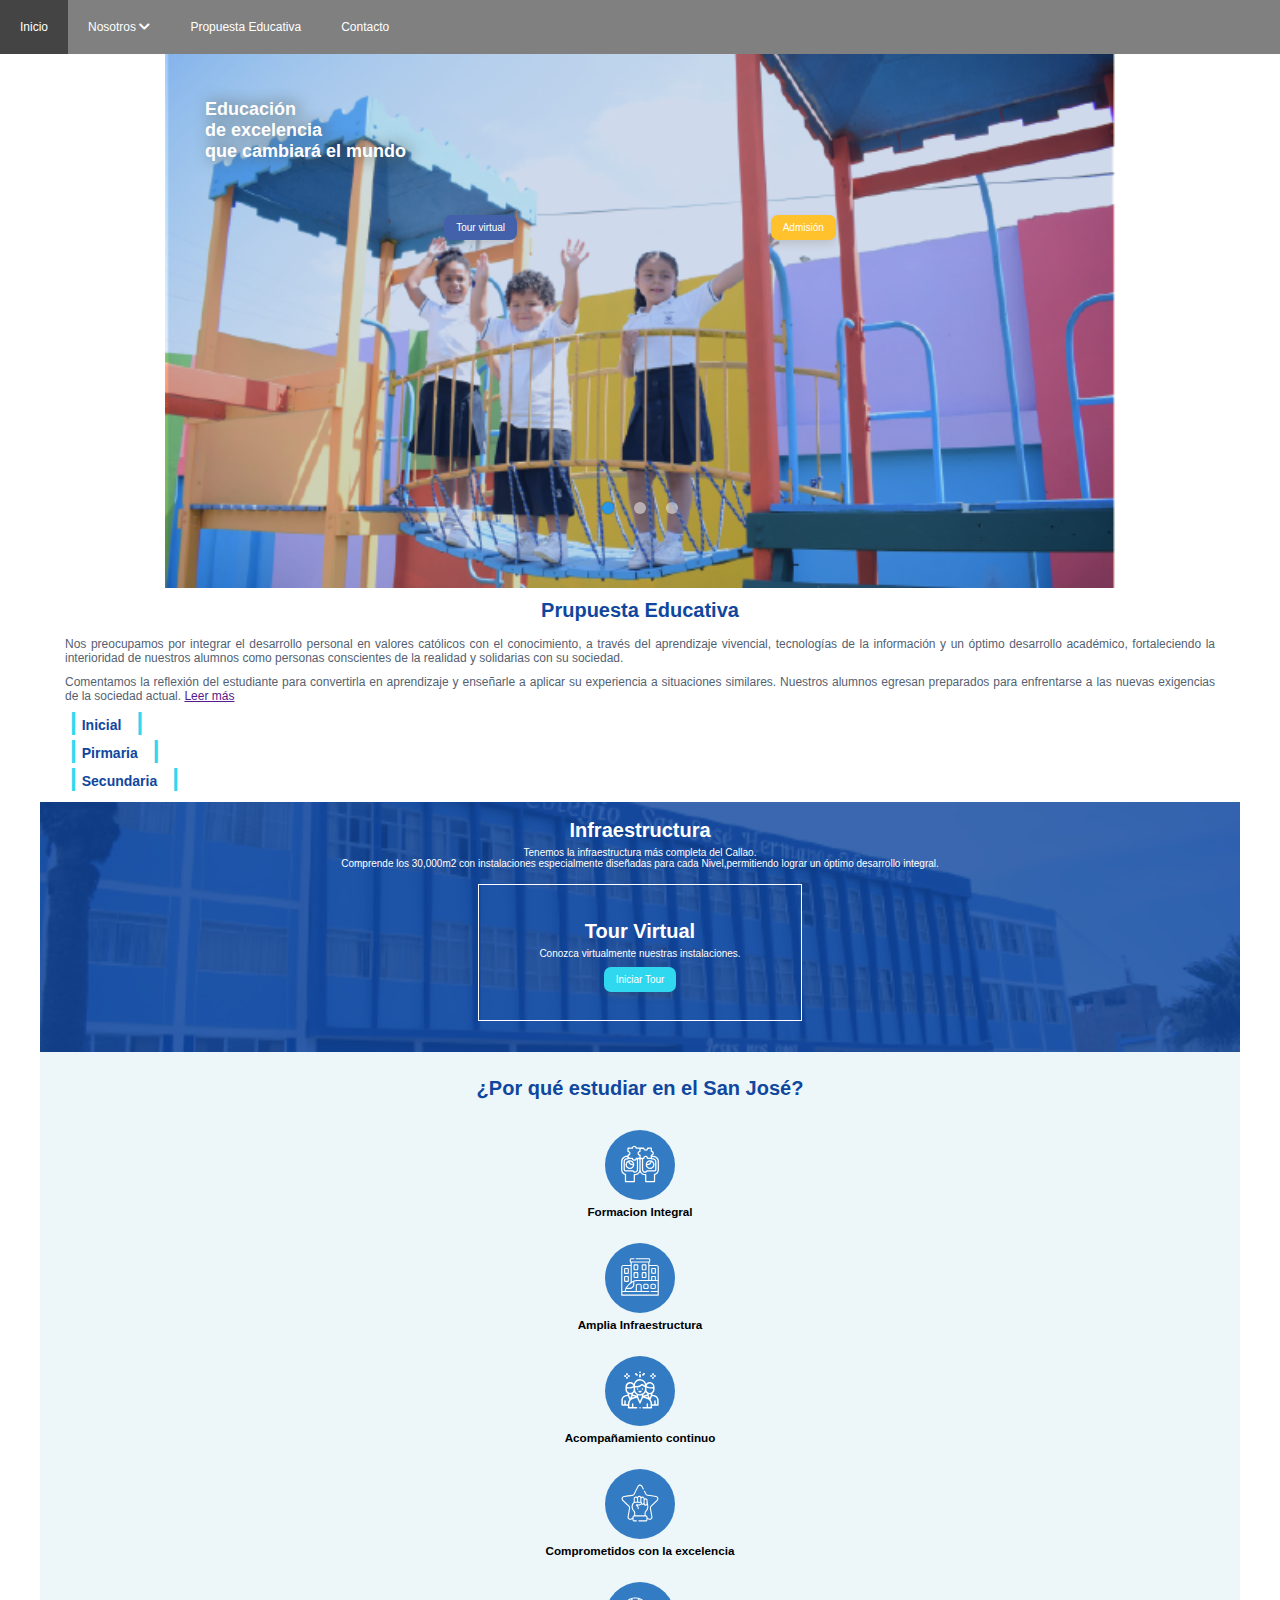
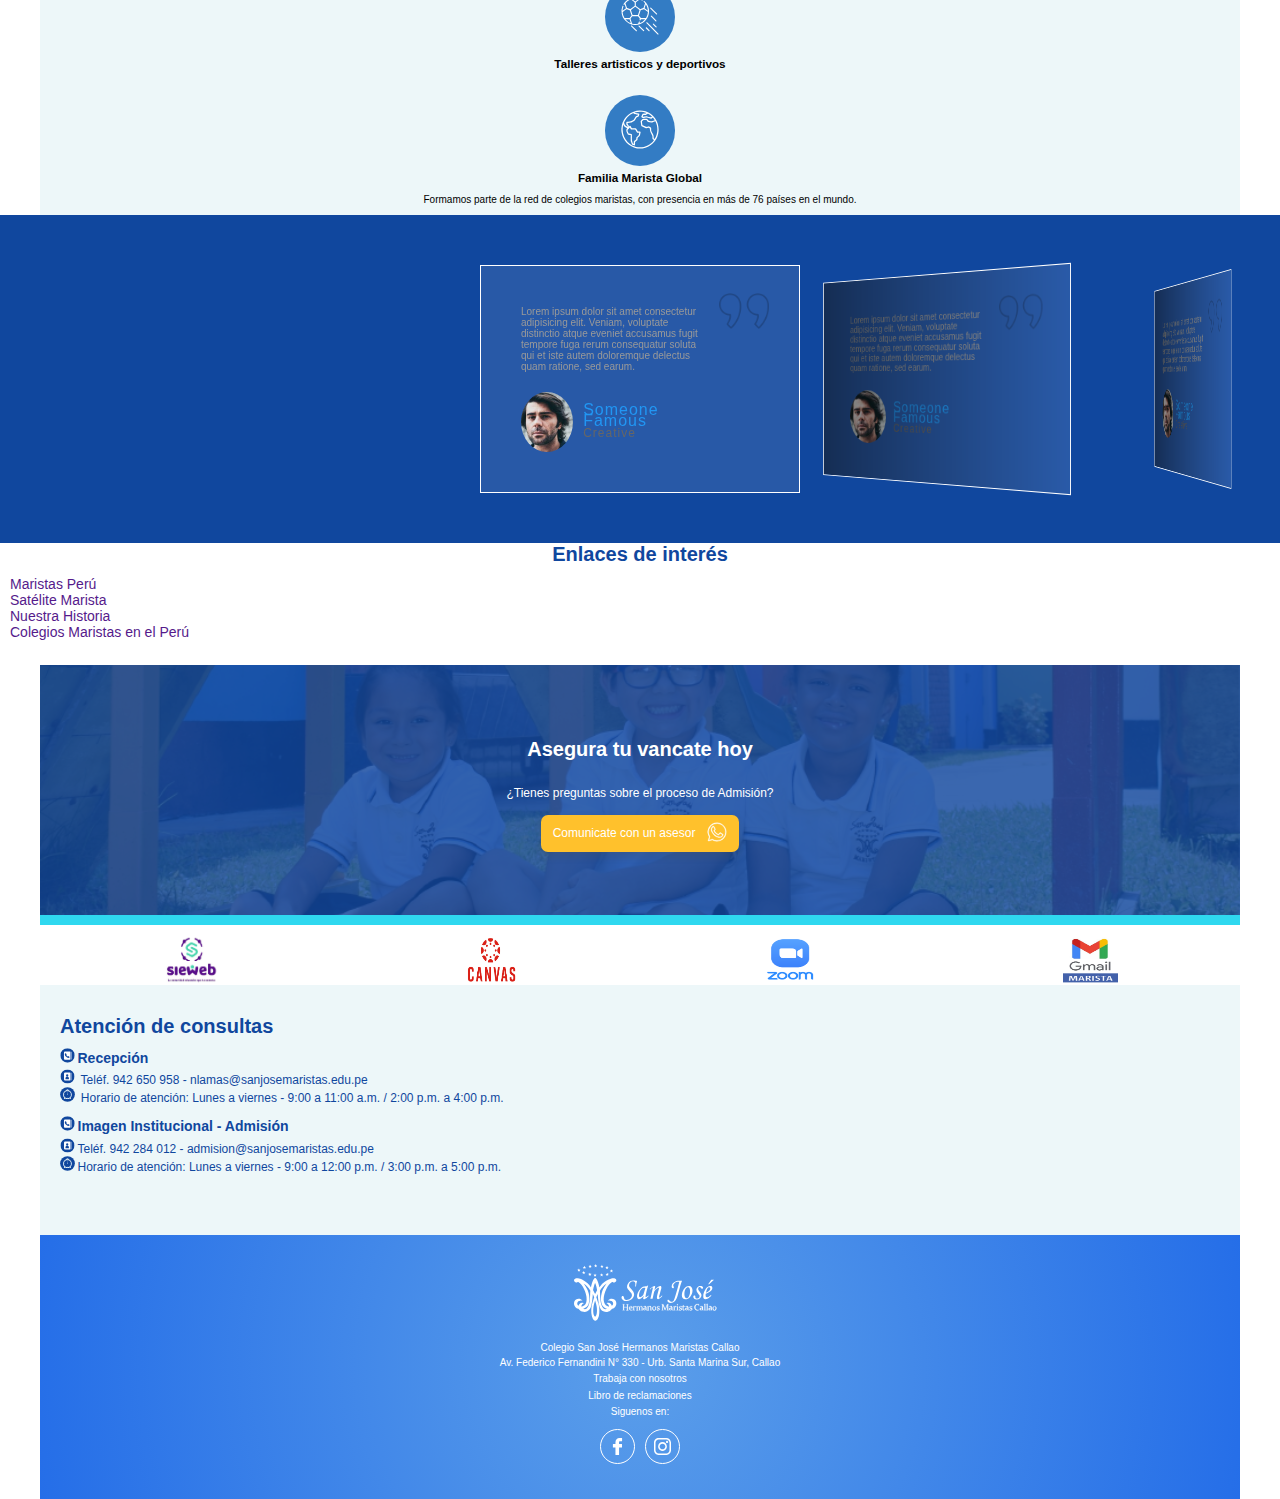
<file: index.html>
<!DOCTYPE html>
<html lang="es">
<head>
    <meta charset="UTF-8">
    <meta http-equiv="X-UA-Compatible" content="IE=edge">
    <meta name="viewport" content="width=device-width, initial-scale=1.0">
    <title>Colegio San José Hermanos Maristas del Callao | Educación Integral</title>
    <link href=“https://fonts.googleapis.com/css2?family=DM+Sans:wght@400;500;700&family=Inter:wght@300;500&display=swap” rel=“stylesheet”>
    <!--<link rel="preconnect" href="https://fonts.gstatic.com">
<link href="https://fonts.googleapis.com/css2?family=Proza+Libre:ital,wght@0,400;0,600;0,700;1,400&display=swap" rel="stylesheet">-->
    <link rel="stylesheet" href="https://cdnjs.cloudflare.com/ajax/libs/font-awesome/5.15.4/css/all.min.css">
    <link rel="stylesheet" href="./css/slider.css">
    <link rel="stylesheet" href="./css/estilos.css">
    <link rel="stylesheet" href="./css/menu.css">
    <link rel="stylesheet" href="https://unpkg.com/swiper/swiper-bundle.min.css" />
    <link rel="stylesheet" href="./css/testimonial.css">
</head>
<body>
    <span class="nav-bar" id="btnMenu"><img  class="menu-logo" src="./img/logo-csjmc-blue.svg" alt=""><i class="fas fa-bars"></i></span>
    <nav class="main-nav">
        <ul class="menu" id="menu">
            <li class="menu__item"><a href="#" class="menu__link">Inicio</a></li>
            <li class="menu__item container-submenu"><a href="#" class="menu__link submenu-btn">Nosotros <i class="fas fa-chevron-down"></i></a>
                <ul class="submenu">
                    <li class="menu__item"><a href="./nuestra-historia.html" class="menu__link">Nuestra Historia</a></li>
                    <li class="menu__item"><a href="./nuestra-visión-y-misión.html" class="menu__link">Nuestra Visión y Misión</a></li>
                    <li class="menu__item"><a href="" class="menu__link">Ejemplo 1</a></li>
                    <li class="menu__item"><a href="" class="menu__link">Ejemplo 1</a></li>
                </ul>
            </li>
            <li class="menu__item"><a href="" class="menu__link">Propuesta Educativa</a></li>
            <li class="menu__item"><a href="" class="menu__link">Contacto</a></li>
        </ul>
    </nav>
    <div class="container">
        <div class="img-slider">
            <div class="slide active">
                <img src="./img/slide_1.png" alt="">
                <div class="info">
                    <h3>Educación
                    <br>de excelencia
                    <br>que cambiará el mundo</h3>
                    <div class="info-buttons">
                        <a href="" class="info-button"><span>Tour virtual</span></a>
                    <a href="" class="info-button" id="yellow"><span> Admisión </span></a>
                    </div>
                </div>
            </div>
            <div class="slide">
                <img src="./img/fullscream_canvas.webp" alt="">
                <div class="info">
                    <!--<h2>Titulo 01</h2>
                    <p>Lorem ipsum dolor sit amet consectetur adipisicing elit. Earum fugit ut cumque, tempore voluptatum facere quos impedit incidunt? Voluptas maxime doloribus necessitatibus ipsum earum reprehenderit laborum atque architecto corrupti optio.</p>-->
                </div>
            </div>
            <div class="slide">
                <img src="./img/LOGO MARISTA - PERÚ.jpg" alt="">
                <div class="info">
                    <!--<h2>Titulo 02</h2>
                    <p>Lorem ipsum dolor sit amet consectetur adipisicing elit. Earum fugit ut cumque, tempore voluptatum facere quos impedit incidunt? Voluptas maxime doloribus necessitatibus ipsum earum reprehenderit laborum atque architecto corrupti optio.</p>-->
                </div>
            </div>
        <div class="navigation-slider">
            <div class="btn active"></div>
            <div class="btn"></div>
            <div class="btn"></div>
        </div>
    </div>
    </div>
    <section class="container-propuesta">
        <h2 class="propuesta-titulo">Prupuesta Educativa</h2>
        <p class="propuesta-parrafo">Nos preocupamos por integrar el desarrollo personal en valores católicos con el conocimiento, a través del aprendizaje vivencial, tecnologías de la información y un óptimo desarrollo académico, fortaleciendo la interioridad de nuestros alumnos como personas conscientes de la realidad y solidarias con su sociedad.
        </p>
        <p class="propuesta-parrafo">Comentamos la reflexión del estudiante para convertirla en aprendizaje y enseñarle a aplicar su experiencia a situaciones similares.  Nuestros alumnos egresan preparados para enfrentarse a las nuevas exigencias de la sociedad actual. <a href=""><span>Leer más</span></a></p>
        <ul class="propuesta-niveles">
            <li><span class="decoracion-dos">|</span>Inicial<span class="decoracion-tres">|</span></li>
            <li><span class="decoracion-dos">|</span>Pirmaria<span class="decoracion-tres">|</span></li>
            <li><span class="decoracion-dos">|</span>Secundaria<span class="decoracion-tres">|</span></li>
        </ul>
    </section>
    <section class="container-infra">
        <div class="infra-img">
            <img src="./img/infraestructura_1.png" alt="">
        </div>
        <div class="infra-content">
            <h2>Infraestructura</h2>
            <p>Tenemos la infraestructura más completa del Callao.<br>Comprende los 30,000m2 con instalaciones especialmente diseñadas  para cada Nivel,permitiendo lograr un óptimo desarrollo integral.  </p>
            <div class="infra-section">
                <h2>Tour Virtual</h2>
                <p>Conozca virtualmente nuestras instalaciones.</p>
                <a href=""><span class="infra-btn">Iniciar Tour</span></a>
            </div>
        </div>
    </section>
    <section class="container-ask">
        <h2>¿Por qué estudiar en el San José?</h2>
        <div class="ask-details">
            <div class="detail">
                <div class="detail-container-img"><img src="./img/detail_1.svg" class="detail-img" alt="">
                </div>
                <h3>Formacion Integral</h3>
                <p></p>
            </div>
            <div class="detail">
                <div class="detail-container-img"><img src="./img/detail_2.svg" class="detail-img" alt="">
                </div>
                <h3>Amplia Infraestructura</h3>
                <p></p>
            </div>
            <div class="detail">
                <div class="detail-container-img"><img src="./img/detail_3.svg" class="detail-img" alt="">
                </div>
                <h3>Acompañamiento continuo</h3>
                <p></p>
            </div>
            <div class="detail">
                <div class="detail-container-img"><img src="./img/detail_4.svg" class="detail-img" alt="">
                </div>
                <h3>Comprometidos con la excelencia</h3>
                <p></p>
            </div>
            <div class="detail">
                <div class="detail-container-img"><img src="./img/detail_5.svg" class="detail-img" alt="">
                </div>
                <h3>Talleres artisticos y deportivos</h3>
                <p></p>
            </div>
            <div class="detail">
                <div class="detail-container-img"><img src="./img/detail_6.svg" class="detail-img" alt="">
                </div>
                <h3>Familia Marista Global</h3>
                <p>Formamos parte de la red de colegios maristas, 
                    con presencia en más de 76 países en el mundo.</p>
            </div>
        </div>
    </section>
    <section class="testimonios">
        <div class="swiper-container mySwiper">
            <div class="swiper-wrapper">
              <div class="swiper-slide">
                  <div class="testimonialBox">
                      <img src="./img/right-quote.png" class="quote" alt="">
                      <div class="testimonial-content">
                          <p>Lorem ipsum dolor sit amet consectetur adipisicing elit. Veniam, voluptate distinctio atque eveniet accusamus fugit tempore fuga rerum consequatur soluta qui et iste autem doloremque delectus quam ratione, sed earum.</p>
                          <div class="testimonial-details">
                              <div class="imgBx">
                                <img src="./img/user01.jpg" alt="">
                              </div>
                              <h3>Someone Famous<br><span>Creative</span></h3>
                          </div>
                      </div>
                  </div>
               </div>
               <div class="swiper-slide">
                <div class="testimonialBox">
                    <img src="./img/right-quote.png" class="quote" alt="">
                    <div class="testimonial-content">
                        <p>Lorem ipsum dolor sit amet consectetur adipisicing elit. Veniam, voluptate distinctio atque eveniet accusamus fugit tempore fuga rerum consequatur soluta qui et iste autem doloremque delectus quam ratione, sed earum.</p>
                        <div class="testimonial-details">
                            <div class="imgBx">
                                <img src="./img/user01.jpg" alt="">
                            </div>
                            <h3>Someone Famous<br><span>Creative</span></h3>
                        </div>
                    </div>
                </div>
             </div>
             <div class="swiper-slide">
                <div class="testimonialBox">
                    <img src="./img/right-quote.png" class="quote" alt="">
                    <div class="testimonial-content">
                        <p>Lorem ipsum dolor sit amet consectetur adipisicing elit. Veniam, voluptate distinctio atque eveniet accusamus fugit tempore fuga rerum consequatur soluta qui et iste autem doloremque delectus quam ratione, sed earum.</p>
                        <div class="testimonial-details">
                            <div class="imgBx">
                                <img src="./img/user01.jpg" alt="">
                            </div>
                            <h3>Someone Famous<br><span>Creative</span></h3>
                        </div>
                    </div>
                </div>
             </div>
            </div>
        </div>
            <!-- <div class="swiper-pagination"></div> -->
    </section>
    </section>
    <section class="enlaces">
        <h2>Enlaces de interés</h2>
        <ul>
            <li><a href="">Maristas Perú</a><span class="enlaces-plus"></span></li>
            <li><a href="">Satélite Marista</a><span class="enlaces-plus"></span></li>
            <li><a href="">Nuestra Historia</a><span class="enlaces-plus"></span></li>
            <li><a href="">Colegios Maristas en el Perú</a><span class="enlaces-plus"></span></li>
        </ul>
    </section>
    <section class="vacantes">
        <div>
            <img src="./img/vacantes-320.png" class="vacantes-img" alt="">
        </div>
        <div class="vacantes-info">
            <h2>Asegura tu vancate hoy</h2>
            <p>¿Tienes preguntas sobre el proceso de Admisión?</p>
            <a href="" class="vacantes-btn">Comunicate con un asesor<span><img src="./img/whatsapp-icon-white.svg" alt=""></span></a>
        </div>

    </section>
    <section class="plataformas">
        <img src="./img/platform_1.png" alt="" class="plataformas-img">
        <img src="./img/platform_2.png" alt="" class="plataformas-img">
        <img src="./img/platform_3.png" alt="" class="plataformas-img">
        <img src="./img/platform_4.png" alt="" class="plataformas-img">
    </section>
    <section class="atencion">
        <h2 class="atencion-titulo">Atención de consultas</h2>
        <ul>
            <li class="atencion-li-h2"><img src="./img/contac_1.svg" class="atencion-icon" alt="">Recepción</li>
            <li class="atencion-li"> <img src="./img/contac_2.svg" class="atencion-icon" alt=""> Teléf. 942 650 958 - nlamas@sanjosemaristas.edu.pe</li>
            <li class="atencion-li"> <img src="./img/contac_3.svg" class="atencion-icon" alt=""> Horario de atención: Lunes a viernes  - 9:00 a 11:00 a.m. / 2:00 p.m. a 4:00 p.m.</li>
        </ul>
        <br>
        <ul>
            <li class="atencion-li-h2"><img src="./img/contac_1.svg" class="atencion-icon" alt="">Imagen Institucional - Admisión</li>
            <li class="atencion-li"><img src="./img/contac_2.svg" class="atencion-icon" alt="">Teléf. 942 284 012 - admision@sanjosemaristas.edu.pe</li>
            <li class="atencion-li"><img src="./img/contac_3.svg" class="atencion-icon" alt="">Horario de atención: Lunes a viernes  - 9:00 a 12:00 p.m. / 3:00 p.m. a 5:00 p.m.</li>
        </ul>
    </section>
    <footer class="footer-sjm">
        <img src="./img/logo-csjmc.svg" class="footer-logo" alt="">
        <p>Colegio San José Hermanos Maristas Callao</p>
        <p>Av. Federico Fernandini N° 330 - Urb. Santa Marina Sur, Callao</p>
        <a href="">Trabaja con nosotros</a>
        <a href="">Libro de reclamaciones</a>
        <p>Siguenos en:</p>
        <div class="footer-redes">
            <div class="footer-icon"><img src="./img/fcb-icon.svg"   alt=""></div>
            <div class="footer-icon"><img src="./img/instagram-icon.svg"   alt=""></div>
        </div>
    </footer>

    <script src="./js/menu.js"></script>

    <!--Javascript Slider1-->
    <script type="text/javascript">
    var slides = document.querySelectorAll('.slide');
    var btns = document.querySelectorAll('.btn');
    let currentSlide = 1;
   
    // Javascript para navegación manual del slider1
    var manualNav = function(manual){
        slides.forEach((slide) => {
            slide.classList.remove('active');

            btns.forEach((btn) => {
                btn.classList.remove('active');
            });
        });

        slides[manual].classList.add('active');
        btns[manual].classList.add('active');
    }

    btns.forEach((btn, i) => {
        btn.addEventListener("click", () => {
            manualNav(i);
            currentSlide=i;
        });
    });
    // Javascript para navegación automatica del slider1
    var repeat = function(activeClass){
        let active = document.getElementsByClassName('active');
        let i = 1;

        var repeater = () => {
           setTimeout(function() {
               [...active].forEach((activeSlide) => {
                   activeSlide.classList.remove('active');
               });

            slides[i].classList.add('active');
            btns[i].classList.add('active');
            i++;

            if(slides.length == i){
                i = 0;
            }
            if(i >= slides.length){
                return;
            }
            repeater();
           }, 10000);
        }
        repeater();
    }
    repeat();
    </script>
    <script src="https://unpkg.com/swiper/swiper-bundle.min.js"></script>

    <!-- Initialize Swiper (Testimonial) -->
    <script>
        var swiper = new Swiper(".mySwiper", {
          effect: "coverflow",
          grabCursor: true,
          centeredSlides: true,
          slidesPerView: "auto",
          coverflowEffect: {
            rotate: 50,
            stretch: 0,
            depth: 100,
            modifier: 1,
            slideShadows: true,
          },
          pagination: {
            el: ".swiper-pagination",
          },
        });
      </script>
</body>
</html>
</file>
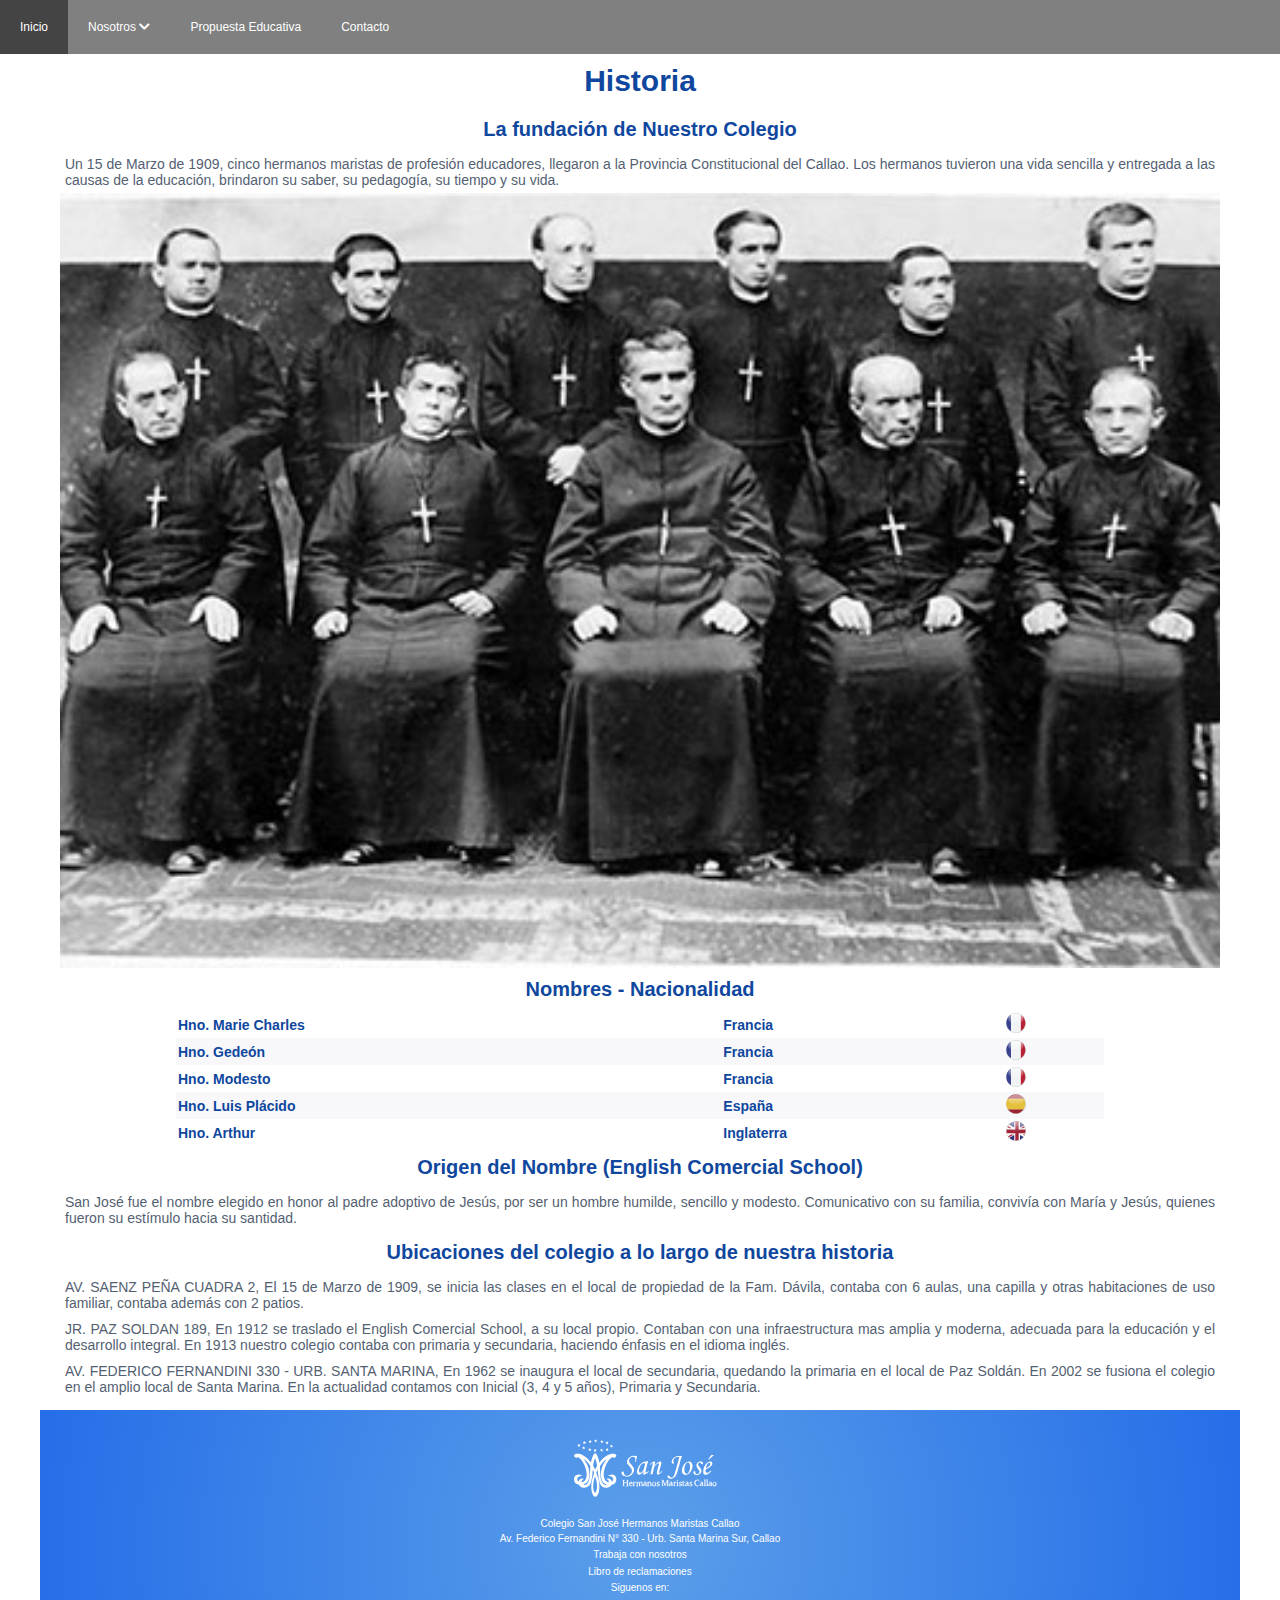
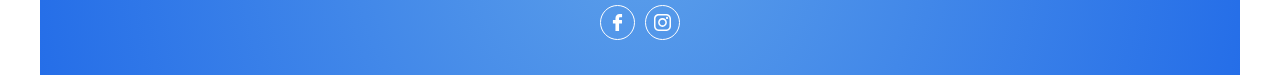
<file: nuestra-historia.html>
<!DOCTYPE html>
<html lang="en">
<head>
    <meta charset="UTF-8">
    <meta http-equiv="X-UA-Compatible" content="IE=edge">
    <meta name="viewport" content="width=device-width, initial-scale=1.0">
    <title>Nuestra Historia</title>
    <link rel="stylesheet" href="https://cdnjs.cloudflare.com/ajax/libs/font-awesome/5.15.4/css/all.min.css">
    <link rel="stylesheet" href="./css/estilos.css">
    <link rel="stylesheet" href="./css/menu.css">
    <link rel="stylesheet" href="./css/historia.css">
</head>
<body>
    <span class="nav-bar" id="btnMenu"><img  class="menu-logo" src="./img/logo-csjmc-blue.svg" alt=""><i class="fas fa-bars"></i></span>
    <nav class="main-nav">
        <ul class="menu" id="menu">
            <li class="menu__item"><a href="./index.html" class="menu__link">Inicio</a></li>
            <li class="menu__item container-submenu"><a href="#" class="menu__link submenu-btn">Nosotros <i class="fas fa-chevron-down"></i></a>
                <ul class="submenu">
                    <li class="menu__item"><a href="#" class="menu__link">Nuestra Historia</a></li>
                    <li class="menu__item"><a href="./nuestra-visión-y-misión.html" class="menu__link">Nuestra Visión y Misión</a></li>
                    <li class="menu__item"><a href="" class="menu__link">Ejemplo 1</a></li>
                    <li class="menu__item"><a href="" class="menu__link">Ejemplo 1</a></li>
                </ul>
            </li>
            <li class="menu__item"><a href="" class="menu__link">Propuesta Educativa</a></li>
            <li class="menu__item"><a href="" class="menu__link">Contacto</a></li>
        </ul>
    </nav>
    <div class="container-historia">
        <h1 class="ch-title1">Historia</h1>
        <h2 class="ch-title2">La fundación de Nuestro Colegio</h2>
        <p class="ch-parrafo">Un 15 de Marzo de 1909, cinco hermanos maristas de profesión educadores, llegaron a la Provincia Constitucional del Callao. Los hermanos tuvieron una vida sencilla y entregada a las causas de la educación, brindaron su saber, su pedagogía, su tiempo y su vida.</p>
        
        <div class="ch-slider">
            <ul>
                <li>
                    <img src="./img/nh1.jpg" alt="">
                </li>
                <li>
                    <img src="./img/nh2.jpg" alt="">
                </li>
                <li>
                    <img src="./img/nh3.jpg" alt="">
                </li>
                <li>
                    <img src="./img/nh4.jpg" alt="">
                </li>
            </ul>
        </div>

        <h2 class="ch-title2">Nombres - Nacionalidad</h2>

        <table class="ch-table"></style>
            <tr>
                <th>Hno. Marie Charles</th>
                <th>Francia</th>
                <th><img src="./img/b-francia.svg" alt=""></th>
            </tr>
            <tr>
                <th>Hno. Gedeón</th>
                <th>Francia</th>
                <th><img src="./img/b-francia.svg" alt=""></th>
            </tr>
            <tr>
                <th>Hno. Modesto</th>
                <th>Francia</th>
                <th><img src="./img/b-francia.svg" alt=""></th>
            </tr>
            <tr>
                <th>Hno. Luis Plácido</th>
                <th>España</th>
                <th><img src="./img/b-españa.svg" alt=""></th>
            </tr>
            <tr>
                <th>Hno. Arthur</th>
                <th>Inglaterra</th>
                <th><img src="./img/b-uk.svg" alt=""></th>
            </tr>
        </table>
        <h2 class="ch-title2">Origen del Nombre (English Comercial School)</h2>
        <p class="ch-parrafo">San José fue el nombre elegido en honor al padre adoptivo de Jesús, por ser un hombre humilde, sencillo y modesto. Comunicativo con su familia, convivía con María y Jesús, quienes fueron su estímulo hacia su santidad.</p>
        <h2 class="ch-title2">Ubicaciones del colegio a lo largo de nuestra historia</h2>
        <p class="ch-parrafo">AV. SAENZ PEÑA CUADRA 2, El 15 de Marzo de 1909, se inicia las clases en el local de propiedad de la Fam. Dávila, contaba con 6 aulas, una capilla y otras habitaciones de uso familiar, contaba además con 2 patios.</p>
        <p class="ch-parrafo">JR. PAZ SOLDAN 189, En 1912 se traslado el English Comercial School, a su local propio. Contaban con una infraestructura mas amplia y moderna, adecuada para la educación y el desarrollo integral. En 1913 nuestro colegio contaba con primaria y secundaria, haciendo énfasis en el idioma inglés.</p>
        <p class="ch-parrafo">AV. FEDERICO FERNANDINI 330 - URB. SANTA MARINA, En 1962 se inaugura el local de secundaria, quedando la primaria en el local de Paz Soldán. En 2002 se fusiona el colegio en el amplio local de Santa Marina. En la actualidad contamos con Inicial (3, 4 y 5 años), Primaria y Secundaria.</p>
        </div>
        <footer class="footer-sjm">
            <img src="./img/logo-csjmc.svg" class="footer-logo" alt="">
            <p>Colegio San José Hermanos Maristas Callao</p>
            <p>Av. Federico Fernandini N° 330 - Urb. Santa Marina Sur, Callao</p>
            <a href="">Trabaja con nosotros</a>
            <a href="">Libro de reclamaciones</a>
            <p>Siguenos en:</p>
            <div class="footer-redes">
                <div class="footer-icon"><img src="./img/fcb-icon.svg"   alt=""></div>
                <div class="footer-icon"><img src="./img/instagram-icon.svg"   alt=""></div>
        </div>
    </footer>
    <script src="./js/menu.js"></script>
</body>

</html>
</file>
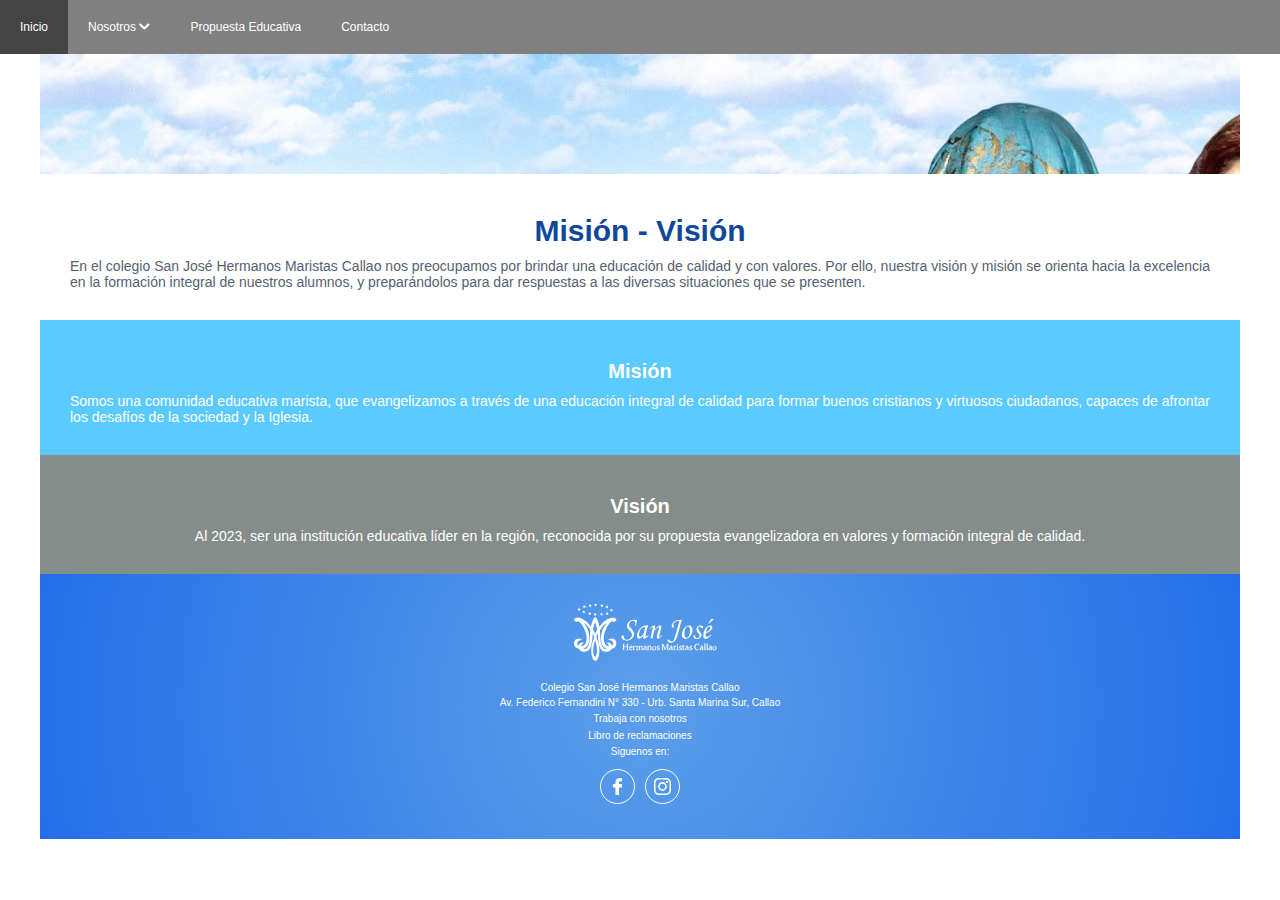
<file: nuestra-visión-y-misión.html>
<!DOCTYPE html>
<html lang="en">
<head>
    <meta charset="UTF-8">
    <meta http-equiv="X-UA-Compatible" content="IE=edge">
    <meta name="viewport" content="width=device-width, initial-scale=1.0">
    <link rel="stylesheet" href="https://cdnjs.cloudflare.com/ajax/libs/font-awesome/5.15.4/css/all.min.css">
    <link rel="stylesheet" href="./css/estilos.css">
    <link rel="stylesheet" href="./css/menu.css">
    <link rel="stylesheet" href="./css/mision-vision.css">
    <title>Misión y Visión</title>
</head>
<body>
    <span class="nav-bar" id="btnMenu"><img  class="menu-logo" src="./img/logo-csjmc-blue.svg" alt=""><i class="fas fa-bars"></i></span>
    <nav class="main-nav">
        <ul class="menu" id="menu">
            <li class="menu__item"><a href="./index.html" class="menu__link">Inicio</a></li>
            <li class="menu__item container-submenu"><a href="#" class="menu__link submenu-btn">Nosotros <i class="fas fa-chevron-down"></i></a>
                <ul class="submenu">
                    <li class="menu__item"><a href="./nuestra-historia.html" class="menu__link">Nuestra Historia</a></li>
                    <li class="menu__item"><a href="#" class="menu__link">Nuestra Visión y Misión</a></li>
                    <li class="menu__item"><a href="" class="menu__link">Ejemplo 1</a></li>
                    <li class="menu__item"><a href="" class="menu__link">Ejemplo 1</a></li>
                </ul>
            </li>
            <li class="menu__item"><a href="" class="menu__link">Propuesta Educativa</a></li>
            <li class="menu__item"><a href="" class="menu__link">Contacto</a></li>
        </ul>
    </nav>
    <div class="container">
        <secction class="mivi-img">
            <img src="./img/banner-mi-vi.jpg" alt="">
        </secction>
        <secction class="mision_vision">
            <h1 class="title1">Misión - Visión</h1>
            <p class="parrafo2">En el colegio San José Hermanos Maristas Callao nos preocupamos por brindar una educación de calidad y con valores. Por ello, nuestra visión y misión se orienta hacia la excelencia en la formación integral de nuestros alumnos, y preparándolos para dar respuestas a las diversas situaciones que se presenten.</p>
        </secction>
        <secction class="mision">
            <h2 class="title2">Misión</h2>
            <p class="parrafo">Somos una comunidad educativa marista, que evangelizamos a través de una educación integral de calidad para formar buenos cristianos y virtuosos ciudadanos, capaces de afrontar los desafíos de la sociedad y la Iglesia.</p>
        </secction>
        <secction class="vision">
            <h2 class="title2">Visión</h2>
            <p class="parrafo" id="secundario">Al 2023, ser una institución educativa líder en la región, reconocida por su propuesta evangelizadora en valores y formación integral de calidad.</p>
        </secction>
    </div>
    <footer class="footer-sjm">
        <img src="./img/logo-csjmc.svg" class="footer-logo" alt="">
        <p>Colegio San José Hermanos Maristas Callao</p>
        <p>Av. Federico Fernandini N° 330 - Urb. Santa Marina Sur, Callao</p>
        <a href="">Trabaja con nosotros</a>
        <a href="">Libro de reclamaciones</a>
        <p>Siguenos en:</p>
        <div class="footer-redes">
            <div class="footer-icon"><img src="./img/fcb-icon.svg"   alt=""></div>
            <div class="footer-icon"><img src="./img/instagram-icon.svg"   alt=""></div>
        </div>
    </footer>
    <script src="./js/menu.js"></script>
</body>
</html>
</file>
<file: css/slider.css>
/* Slider x
.img-slider {
    height: 100vw;
    display: flex;
    justify-content: center;
    align-items: center;
    background-color: #1D212B;
}*/
.img-slider {
    position: relative;
    width: 950px;
    height: 500px;
    margin: 0 auto;
    background: #1D212B;
}

.img-slider .slide{
    z-index: 1;
    position: absolute;
    width: 100%;
    clip-path: circle(0% at 0 50%);
}

.img-slider .slide.active{
    clip-path: circle(1500% at 0 50%);
    transition: 3s;
    transition-property: clip-path;
}

.img-slider .slide img {
    z-index: 1;
    width: 100%;
}

.img-slider .slide .info {
    position: absolute;
    width: 100%;
    top: 0;
    padding: 15px 30px;

}

.img-slider .slide .info h2 {
    color: white;
    font-size: 4.5rem;
    text-transform: uppercase;
    font-weight: 700;
    letter-spacing: 2px;
}

/*H3*/
.img-slider .slide .info h3{
    padding: 30px 10px;
    color: white;
    font-size: 1.8rem;
    /* box-shadow: 0px 4px 8px rgba(89, 73, 30, 0.16); */
    text-shadow: 4px 0px 15px rgba(83, 87, 76, 1);
}
.img-slider .slide .info .info-buttons{
    display: flex;
    justify-content: space-between;
    align-items: center;
    padding: 0 28%;
    top: 0;
    width: 100%;
    height: 70px;
}

.img-slider .slide .info .info-button{
    align-self: center;
    color: white;
    background: #4361AA;
    box-shadow: 0px 4px 8px rgba(89, 73, 30, 0.16);
    padding: 7px 12px;
    border-radius: 7px;
    text-decoration: none;
}

.img-slider .slide .info .info-button#yellow{
    background:#FFC12C;
}
/*--H3*/

.img-slider .slide .info p{
    color: white;
    background: rgba(0,0,0,0.1);
    font-size: 16px;
    width: 60%;
    padding: 10px;
    border-radius: 4px;
}

.img-slider .navigation-slider{
    z-index: 2;
    position: absolute;
    display: flex;
    bottom: 30px;
    left:50%;
    transform: translateX(-50%);
}

.img-slider .navigation-slider .btn{
    background-color: rgba(255, 255, 255, 0.5) ;
    width: 12px;
    height: 12px;
    margin: 10px;
    border-radius: 50%;
    cursor: pointer;
}

.img-slider .navigation-slider .btn.active{
    background: #2696e9;
    box-shadow: 0 0 2px rgba(0,0,0,0.5);
}

@media (max-width: 820px){
    .img-slider{
        width: 600px;
        height: 357px;
    }
    .img-slider .slide .info{
        padding: 10px 25px;
    }
    
    .img-slider .slide .info h2{
        font-size: 3.5rem;
    }

    .img-slider .slide .info p{
        width: 70%;
        font-size: 1.5rem;
    }

    .img-slider .navigation-slider{
        bottom: 25px;
    }

    .img-slider .navigation-slider .btn{
        width: 10px;
        height: 10px;
        margin: 8px;
    }

}
/**/
@media (max-width: 620px){
    .img-slider{
        width: 400px;
        height: 250px;
    }
    .img-slider .slide .info{
        padding: 10px 20px;
    }
    
    .img-slider .slide .info h2{
        font-size: 3.0rem;
    }

    .img-slider .slide .info p{
        width: 80%;
        font-size: 1.3rem;
    }

    .img-slider .navigation-slider{
        bottom: 15px;
    }

    .img-slider .navigation-slider .btn{
        width: 8px;
        height: 8px;
        margin: 6px;
    }

}
/**/
@media (max-width: 420px){
    .img-slider{
        width: 100%;
        height: 200px;
    }
    .img-slider .slide .info{
        padding: 5px 10px;
    }
    
    .img-slider .slide .info h2{
        font-size: 2.5rem;
    }

    .img-slider .slide .info p{
        width: 90%;
        font-size: 1.1rem;
    }

    .img-slider .navigation-slider{
        bottom: -5px;
    }
}

/*-------*/
</file>
<file: css/estilos.css>
/*
1. Posicionamiento
2. Modelo de caja(Box Model)
3. Tipografia
4. Visuales (shadowbox, border radius)
5. Otros
*/

:root{
    /* Colores */
    --primary-blue: #10479E;
    --secundary-color: #337CC4;
    --parrafo-blue: #545F72;
    --skyblue: #2FD8EF;
    --second-skyblue: #EDF7F9;
    --yellow: #FFC12C;
}

* {
    box-sizing: border-box;
    margin: 0;
    padding: 0;
}

html {
    font-size: 62.5%;
    font-family: 'DM Sans', sans-serif;
    /*font-family: 'Proza Libre', sans-serif;*/
}

.nav-bar i{
    font-size: 2rem; 
    color: #10479E;
}

/*header .nav-bar {
    background: white;
    display: flex;
    align-items: center;
    width: 100%;
    min-width: 320px;
    height: 65px;
    justify-content: space-between;
    box-shadow: 0 0 2px rgb(26, 23, 207)
}

header .nav-bar img{
    width: 144px;
    aspect-ratio: auto 144 / 52;
    height: 52px;
}*/

.container{
    margin-bottom: 35px;
}

/* SECTION PROPUESTA*/
.container-propuesta {
    display: flex;
    flex-direction: column;
    max-width: 1200px;
    /* align-items: center; */
    margin: 0 auto;
    padding: 0 20px;
    margin-bottom: 10px;
}

.container-propuesta .propuesta-titulo{
    color: var(--primary-blue);
    text-align: center;
    padding: 10px 0px;
    font-size: 2rem;
    /* background: transparent url("./img/title-block-blue.jpg") no-repeat left top; */
}

.container-propuesta .propuesta-parrafo{
    font-size: 1.2rem;
    text-align: justify;
    padding: 5px;
    color: var(--parrafo-blue);    
}

.container-propuesta .decoracion-dos{
    color: var(--skyblue);
    padding-right: 5px;
    font-size: 2.4rem;
    font-weight: bold;
}

.container-propuesta .decoracion-tres{
    color: var(--skyblue);
    padding-left: 15px;
    font-size: 2.4rem;
    font-weight: bold;
}

.container-propuesta .propuesta-niveles{
    list-style: none;
    /* display: flex;
    flex-direction: column;
    justify-content: flex-start;
    align-items: flex-start;
    align-content: flex-start;
    background: lavender; */
    padding: 0;
    margin-left: 10px ;
    font-size: 1.4rem;
    font-weight: bold;
    color: var(--primary-blue);
}

/* SECTION INFRAESTRUCTURA*/
.container-infra{
    position: relative;
    width: 100%;
    max-width: 1200px;
    margin: 0 auto;
    min-height: 250px;
}

.container-infra img {
    z-index: 1;
    position: absolute;
    width: 100%;
    height: 250px;
    object-fit: cover;
}

.container-infra .infra-content {
    display: flex;
    flex-direction: column;
    justify-content: center;
    align-items: center;
    text-align: center;
    position: absolute;
    z-index: 1;
    width: 100%;
    height: 100%;
    background: rgba(16, 70, 158, 0.822);
    color: white;
}

.container-infra .infra-section{
    position: relative;
    display: flex;
    flex-direction: column;
    text-align: center;
    border: thin solid white;
    margin: 15px;
    padding: 35px 60px;
}

.container-infra .infra-section a{
    text-decoration: none;
}

.container-infra h2{
    font-size: 2rem;
    margin-bottom: 5px;
}

.container-infra .infra-section p{
    margin-bottom: 15px;
}

.container-infra .infra-section .infra-btn{
    background: var(--skyblue);
    padding: 5px 10px;
    color: white;
    text-decoration: none;
    box-shadow: 0px 4px 8px rgba(89, 73, 30, 0.16);
    padding: 7px 12px;
    border-radius: 7px;
    font-size: 1rem;
}
/* ENLACES */
.enlaces {
    color: var(--primary-blue);
    margin-bottom: 25px;
}

.enlaces h2{
    font-size: 2rem;
    text-align: center;
    margin-bottom: 10px;
}

.enlaces a{
    font-size: 1.4rem;
    list-style: none;
    text-decoration: none;
    margin-left: 10px;
}

/*VACANTES*/
.vacantes{
    position: relative;
    color: white;
    width: 100%;
    max-width: 1200px;
    margin: 0 auto;
    min-height: 250px;
}

.vacantes .vacantes-img{
    z-index: 1;
    position: absolute;
    width: 100%;
    height: 250px;
    object-fit: cover;
}

.vacantes-info{
    display: flex;
    flex-direction: column;
    justify-content: center;
    align-items: center;
    position: absolute;
    z-index: 1;
    width: 100%;
    height: 100%;
    background: rgba(16, 70, 158, 0.822);
}

.vacantes-info h2{
    font-size: 2rem;
    margin: 10px 0;
}

.vacantes-info p{
    font-size: 1.2rem;
    text-align: justify;
    margin: 15px;
}

.vacantes-btn{
    display: flex;
    align-items: center;
    color: white;
    background: var(--yellow);
    box-shadow: 0px 4px 8px rgba(89, 73, 30, 0.16);
    padding: 7px 12px;
    border-radius: 7px;
    font-size: 1.2rem;
    text-decoration: none;
}

.vacantes-info img{
    width: 20px;
    margin-left: 12px;
}

/*PLATAFORMAS*/
.plataformas{
    display: flex;
    width: 100%;
    justify-content: space-around;
    margin: 0 auto;
    max-width: 1200px;
    padding-top: 10px;
    border-top: 10px solid var(--skyblue);
}

.plataformas-img{
    width: 55px;
    height: 50px;
}
/*SECCION ASK*/
.container-ask {
    display: flex;
    width: 100%;
    max-width: 1200px;/*test*/
    margin: 0 auto;
    flex-direction: column;
    text-align: center;
    background: var(--second-skyblue);
}

.container-ask .detail-container-img{
    background: var(--secundary-color);
    border-radius: 50%;
    width: 70px;
    padding: 15px;
    margin: 5px auto;
}

.container-ask .detail-img{
    object-fit: contain;   
}

.container-ask h2{
    color: var(--primary-blue);
    font-size: 2rem;
    margin: 25px 0;
}

.container-ask p{
    padding: 10px 50px;
}
/*ATENCION*/
.atencion{
    background: var(--second-skyblue);
    color: var(--primary-blue);
    display: flex;
    width: 100%;
    height: 250px;
    padding: 20px;
    max-width: 1200px;
    margin: 0 auto;
    flex-direction: column;
    /* align-items: center;
    text-align: center; */
}

.atencion .atencion-titulo {
    font-size: 2rem;
    margin: 10px 0;   
}

.atencion-li-h2{
    font-size: 1.4rem;
    font-weight: bold;
    /* text-align: center; */
    /* margin: 0 auto; */
    padding-bottom: 3.5px;
    list-style: none;
    color: var(--primary-blue);
}

.atencion-icon{
    width: 15px;
    margin-right: 2.5px;
}

.atencion-li{
    font-size: 1.2rem;
    /* text-align: center;
    margin: 0 auto; */
    list-style: none;
}


/* FOOTER */
.footer-sjm{
    display: flex;
    width: 100%;
    max-width: 1200px;/*test*/
    margin: 0 auto;
    flex-direction: column;
    align-items: center;
    color: white;
    padding: 25px;
    background: rgb(2,0,36);
    background: radial-gradient(circle, rgba(2,0,36,1) 0%, rgba(70,146,231,0.8855917366946778) 0%, rgba(37,110,232,1) 100%);
    /*background: var(--primary-blue);*/
    /*background: rgb(24,101,180);
background: linear-gradient(90deg, rgba(24,101,180,1) 1%, rgba(19,108,213,1) 100%);*/
}

.footer-sjm p{
    margin: 2px;
}

.footer-sjm a{
    text-decoration: none;
    color: white;
    margin: 3px 2px;
}

.footer-sjm .footer-logo {
    width: 180px;
    margin-bottom: 15px;
}

.footer-sjm .footer-redes{
    display: flex;
}

.footer-sjm .footer-icon{
    width: 35px;
    height: 35px;
    padding: 8px;
    margin: 10px 5px;
    border-radius: 50%;
    border: thin solid white;
}
</file>
<file: css/menu.css>
.nav-bar{
    /*position: fixed;*/
    background-color: #fff;
    border-bottom: 1px solid white;
    box-shadow: 5px 0 10px rgba(0, 0, 0, .6);
    display: flex;
    justify-content: space-between;
    align-items: center;
    padding: 10px 40px;
    color: white;
    cursor: pointer;
    font-size: 15px;
    width: 100%;
}

.menu-logo{
    width: 100px;
    height: auto;
}

.menu, .submenu{
   list-style: none;
   padding: 0;
   margin: 0;
}

.menu {
    background: gray;
    /*text-align: center;*/
    width: 100%;
    margin-left: -100%;
    display: none;
    transition: all 0.5s;
}

.menu__link{
  display: block;
  padding: 20px;
  color: white;
  font-size: 12px;
  text-decoration: none;  
}

.menu__link:hover{
    background: #444;
}

.submenu .menu__link:hover{
    background: #222;
}

.submenu{
    height: 0;
    overflow: hidden;
    transition: all 0.3s;
}

.submenu .menu__link{
    background: #333;
    padding-left: 40px;
}

.mostrar {
    display: block;
    text-align: center;
    margin-left: 0;
    
}

@media(min-width:1024px){
    .nav-bar {
        display: none;
    }

    .menu{
        margin-left: 0;
        display: flex;
    }

    .container-submenu{
        position: relative;
    }

    .submenu{
        position: absolute;
        top:54px;
        width: 150px;
        overflow: visible;
        z-index: 1000;
        opacity: 0;
        visibility: hidden;
    }

    .container-submenu:hover .submenu{
        opacity: 1;
        visibility: visible;
    }
}
</file>
<file: css/testimonial.css>
:root{
    /* Colores */
    --primary-blue: #10479E;
    --secundary-color: #337CC4;
    --parrafo-blue: #545F72;
    --skyblue: #2FD8EF;
    --second-skyblue: #EDF7F9;
    --yellow: #FFC12C;
}

.testimonial{
    position: relative;
    width: 100%;
    min-width: 100vh;
    display: flex;
    justify-content: center;
    align-items: center;
    overflow: hidden;
}

.swiper-container {
    width: 100%;
    padding-top: 50px;
    background: var(--primary-blue);
    padding-bottom: 50px;
  }

  .swiper-slide {
    background-position: center;
    background-size: cover;
    width: 320px;
    background: rgba(255,255,255,.1);
    border: thin solid white;
  }

  /* .swiper-slide img {
    display: block;
    width: 100%;
  } */

.testimonialBox {
      position: relative;
      width: 100%;
      padding: 40px 90px 40px 40px;
      color: #999;
}

.testimonialBox .quote{
    position: absolute;
    top: 20px;
    right: 30px;
    opacity: 0.2;
    width: 50px;
}

.testimonial-details {
    display: flex;
    align-items: center;
    margin-top: 20px;
}

.testimonial-details .imgBx{
    position: relative;
    width: 60px;
    height: 60px;
    border-radius: 50%;
    overflow: hidden;
    margin-right: 10px;
}

.testimonial-details .imgBx img {
    position: absolute;
    top: 0;
    left: 0;
    width: 100%;
    height: 100%;
    object-fit: cover;
}

.testimonial-details h3{
    font-size: 16px;
    font-weight: 400;
    letter-spacing: 1px;
    color: #2196f3;
    line-height: 1.1rem;
}

.testimonial-details h3 span{
    font-size: 12px;
    color: #666;
}
</file>
<file: css/historia.css>
.container-historia{
    display: flex;
    flex-direction: column;
    max-width: 1200px;
    /* align-items: center; */
    margin: 0 auto;
    padding: 0 20px;
    margin-bottom: 10px;
}

.ch-title1 {
    color: var(--primary-blue);
    text-align: center;
    padding: 10px 0px;
    font-size: 3rem;
}

.ch-title2 {
    color: var(--primary-blue);
    text-align: center;
    padding: 10px 0px;
    font-size: 2rem;
}

.ch-parrafo{
    font-size: 1.4rem;
    text-align: justify;
    padding: 5px;
    color: var(--parrafo-blue);
}

/* SLIDER*/
.ch-slider{
    width: 100%;
    height: auto;
    overflow: hidden;
}    

.ch-slider ul{
   display: flex;
   animation: cambio 15s infinite alternate linear;
   width: 400%;
}

.ch-slider li{
    width: 100%;
    list-style: none;
}

.ch-slider img{
    width: 100%;
    height: 100%;
}

@keyframes cambio{
    0%{margin-left: 0;}
    20%{margin-left: 0;}

    25%{margin-left: -100%;}
    45%{margin-left: -100%;}

    50%{margin-left: -200%;}
    70%{margin-left: -200%;}

    75%{margin-left: -300%;}
    100%{margin-left: -300%;}
}


/* TABLE */
.ch-table{
    background-color: white;
    margin: 0 auto;
    border-collapse: collapse;
    text-align: left;
    font-size: 1.4rem;
    width: 80%;
}

.ch-table th, td {
    padding: 0.2rem;
    color: var(--primary-blue);
}

tr:nth-child(even){
    background-color: #F8F8FB;
}

.ch-table img{
    width: 2rem;
    height: 2rem;
}
</file>
<file: css/mision-vision.css>
.container{
    display: flex;
    flex-direction: column;
    max-width: 1200px;
    /* align-items: center; */
    margin: 0 auto;
}

.title1 {
    color: var(--primary-blue);
    text-align: center;
    padding: 10px 0px;
    font-size: 3rem;
}

.title2 {
    color: #FFF;
    text-align: center;
    padding: 10px 0px;
    font-size: 2rem;
}

.parrafo{
    font-size: 1.4rem;
    text-align: justify;
    color: #FFF;
}

.parrafo2{
    font-size: 1.4rem;
    text-align: justify;
    color: var(--parrafo-blue);
}

.mivi-img{
    height: 120px;
    overflow: hidden;
}

.mision_vision{
    padding: 30px;
}

.mision{
    display: flex;
    width: 100%;
    max-width: 1200px;/*test*/
    margin: 0 auto;
    flex-direction: column;
    align-items: center;
    color: white;
    background: #5bcbff;
    padding: 30px;
}

.vision{
    display: flex;
    width: 100%;
    max-width: 1200px;/*test*/
    margin: 0 auto;
    flex-direction: column;
    align-items: center;
    color: white;
    background: #858d8b;
    padding: 30px;
}
</file>
